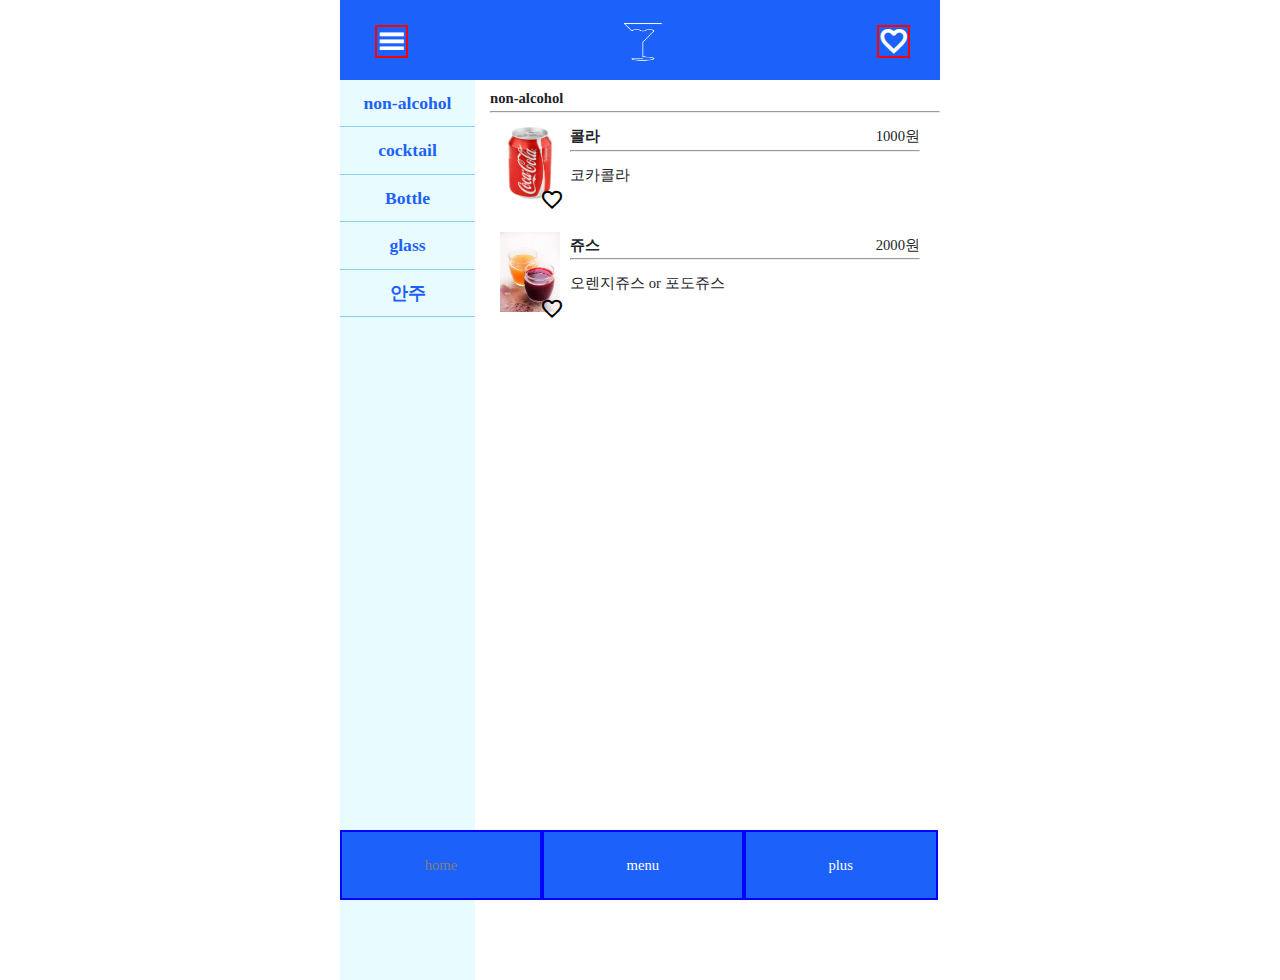
<file: Bmenu.html>
<!DOCTYPE html>
<html lang="ko">
    <head>
        <meta charset="utf-8">
		<meta name="viewport" content="width=device-width">
        <title>5B menu</title>
        <script src="https://code.jquery.com/jquery-1.12.4.min.js"></script>
        <script src="js/Bmenu.js"></script>
		<link href="https://fonts.googleapis.com/css2?family=Nanum+Gothic&display=swap" rel="stylesheet">
		<link rel="stylesheet" href="https://fonts.googleapis.com/css2?family=Material+Symbols+Sharp:opsz,wght,FILL,GRAD@48,400,0,0" />
        <link rel="stylesheet" href="https://fonts.googleapis.com/css2?family=Material+Symbols+Outlined:opsz,wght,FILL,GRAD@48,400,0,0" />
		<link rel="stylesheet" href="css/Bmenu.css">
    </head>   
    <body>
        <div id="layout">
            <header id="top">
				<h1>
					<button class="material-symbols-outlined">menu</button>
					<a href="index.html" target="_top"><img src="images/logo.png" alt="로고"></a>
					<!--<button class="material-symbols-sharp">favorite</button>-->
                		    	<button class="material-symbols-outlined">favorite</button>
				</h1>
				<div id="black">
					<nav>
						<ul>
							<li><a href="#">정보수정</a></li>
							<li><a href="#">스탬프</a></li>
							<li><a href="#">이벤트</a></li>
							<li><a href="#">공지사항</a></li>
						</ul>
					</nav>
				</div>
			</header>
			<main id="menu"> <!--메뉴부분 시작-->
                <nav id="left">  <!--메뉴 네비게이션-->
                    <ol>
						<li><a href="#non" class="non">non-alcohol</a></li>
						<li>
                            <a href="#">cocktail</a>
                            <nav>
								<a href="#Lv1" class="Lv1">Lv.1</a>
								<a href="#Lv2" class="Lv2">Lv.2</a>
								<a href="#Lv3" class="Lv3">Lv.3</a>
							</nav>
                        </li>
						<li><a href="#">Bottle</a></li>
						<li><a href="#">glass</a></li>
						<li><a href="#">안주</a></li>
					</ol>
                </nav>
                <div id="right">  <!--메뉴 이미지&설명-->
                    <div id="non">
                        <h4>non-alcohol</h4>
                        <hr>
                        <div>
                            <section> <!--#non에 <div>에서 <section> 하나 당 메뉴 하나-->
                                <div>
                                    <img src="images/cola.jpg">
                                    <button class="material-symbols-outlined">favorite</button>
                                </div>
                                <div class="m">
                                    <div id="NnP">
                                        <b>콜라</b>
                                        <span>1000원</span>
                                    </div>
                                    <hr>
                                    <span>코카콜라</span>
                                </div>
                            </section>
                            <section> <!--#non에 <div>에서 <section> 하나 당 메뉴 하나-->
                                <div >
                                    <img src="images/juice.jpg">
                                    <button class="material-symbols-outlined">favorite</button>
                                </div>
                                <div class="m">
                                    <div id="NnP">
                                        <b>쥬스</b>
                                        <span>2000원</span>
                                    </div>
                                    <hr>
                                    <span>오렌지쥬스 or 포도쥬스</span>
                                </div>
                            </section>
                        </div>
                    </div>  <!--#non 메뉴 끝-->
                    <div id="Lv1">
                        <h4>Lv.1</h4>
                        <hr>
                        <div>
                            <section> <!--#non에 <div>에서 <section> 하나 당 메뉴 하나-->
                                <div>
                                    <img src="images/cola.jpg">
                                    <button class="material-symbols-outlined">favorite</button>
                                </div>
                                <div class="m">
                                    <div id="NnP">
                                        <b>잭콕</b>
                                        <span>7000원</span>
                                    </div>
                                    <span>잭다니엘과 콜라를 섞어 만든 칵테일</span>
                                </div>
                            </section>
                        </div>
                    </div> <!--#Lv1 메뉴 끝-->
                    <div id="Lv2">
                        <h4>Lv.2</h4>
                        <hr>
                        <div>
                            <section> <!--#non에 <div>에서 <section> 하나 당 메뉴 하나-->
                                <div>
                                    <img src="images/cola.jpg">
                                    <button class="material-symbols-outlined">favorite</button>
                                </div>
                                <div class="m">
                                    <div id="NnP">
                                        <b>콜라</b>
                                        <span>1000원</span>
                                    </div>
                                    <span>코카콜라</span>
                                </div>
                            </section>
                        </div>
                    </div>  <!--#Lv2 메뉴 끝-->
                    <div id="Lv3">
                        <h4>Lv.3</h4>
                        <hr>
                        <div>
                            <section> <!--#non에 <div>에서 <section> 하나 당 메뉴 하나-->
                                <div>
                                    <img src="images/cola.jpg">
                                </div>
                                <div class="m">
                                    <div id="NnP">
                                        <b>콜라</b>
                                        <span>1000원</span>
                                    </div>
                                    <span>코카콜라</span>
                                </div>
                            </section>
                        </div>
                    </div> <!--#Lv3 메뉴 끝-->
                </div>  <!--#right 끝-->
            </main>     <!--메뉴부분 끝-->
            <footer>
                <div>
                    <a href="index.html" class="stay">home</a>
                    <a href="Bmenu.html">menu</a>
                    <a href="#">plus</a>
                </div>
            </footer>
            <!--<a href="#top" class="material-icons">keyboard_arrow_up</a>  이 top 아이콘은 js로 코딩 안해도 top:0;으로 가는 기능이 있나봄!-->
        </div>
    </body>
</html>
</file>
<file: css/Bmenu.css>
@charset "utf-8";

* {
	margin:0; padding:0;
	box-sizing:border-box;	
}
html, body {
	font:11pt/180% "나눔고딕";
	color:#222328;
}
img {
	max-width:100%;
}

#layout {
	width:600px; margin:auto;
    /*display:flex; 이거 하면 main이 header밑으로 안오고 옆으로 가짐. 하면 안됨*/
    position: relative; /*#black 때문에 있어야함. 없으면 브라우저 맨 왼쪽에 표시됨*/
}

/*** 상단 ***/
header {
	background:#1d61fb; color:white;
	padding:15px;
	height: 80px; width: 600px;
}
header h1 {
	text-align:center;
	padding: 20px 15px;
}
header h1 img {
	width: 50px; height: 50px; margin-top: -18px;
}
header button:first-of-type {  /*햄버거 아이콘 class="material-icons" dehaze*/
	float: left; /*붕 떠서 왼쪽으로 감*/
	padding: 0;
	background: none; border: 2px solid red;
	color: white; /*햄버거는 글씨로 여겨짐*/
	font-size: 2rem; font-weight: bold;
	margin-left: 5px; margin-top: -10px;
}
header button:last-of-type {  /*하트아이콘*/
	float: right;
	padding-top: 0;
	background: none; border: 2px solid red;
	color: white;
	font-size: 2rem; font-weight: bold;
	margin-top: -3px; margin-top: -10px;
}
/*  상단 햄버거아이콘 내비게이션 메뉴  */
#black {  /*상단부분 왼쪽에 있는 메뉴아이콘에 대해 적용시킴*/
	position: absolute;  /*위로 붕 떠서 어딘가로 이동하거나, 붕 떠서 컨텐츠 위에 있는 상태가 됨*/
	width: 100%; z-index: 1;  /*popup과 black은 부모가 다르기 때문에 popup인덱스1과 black인덱스1은 다름*/
	background: rgba(0,0,0,0.85);
	left: 0;  /*==>아이디가 black인 요소의 부모 요소인 header(->position설정 안돼있어서)에서 조상으로 거슬러 올라가서 position되어있는 곳까지 간 후 그 위치에서 왼쪽 0으로 설정하겠다는 의미*/
	height: 100%;
	display: none;  /*표시X*/
}
#black nav	{
	position: relative;  /*relative하는 이유는 nav의 자식들에게 애니메이션 적용시킬 예정이기 때문*/
	background: rgba(255, 255, 255, 0.9);
	width: 50%;	height: 40%;
	border-bottom-right-radius: 50px;
	left: -61%;
}
#black nav ul {
	display:flex; justify-content:space-between;
	list-style:none  inside;
	flex-direction: column; line-height: 400%;
	padding-top: 20px; margin-left: 30px;
}
#black nav a {
	margin-left:-3px;
} /*** 상단 끝 ***/


/*** 메뉴부분 ***/
main {
    display: flex;
    position: relative;
    background: #e8fbfe;
    height: 100vh;
}
/***메뉴의 왼쪽***/
#left {	
	width: 135px;
}
#left ol {
	list-style:none;
}
#left ol a {
	display:block;
	text-decoration:none;
	text-align:center;
}
/*메인 메뉴*/
#left li {
	border-bottom:1px solid skyblue;
}
#left li>a {
	background: #e8fbfe;
	color:#1d61fb; font-size:1.2rem;
	font-weight:bold; padding:10px;
}
#left li:hover>a {
	color: #e8fbfe; background: dodgerblue;
    font-size: 1.2rem;
}
/*왼쪽 메뉴 cocktail의 하위메뉴*/ 
#left nav {
	background: #e8fbfe;
	padding:5px; padding-bottom:10px;
	display:none;	
}
#left nav a {
		padding:6px; color: dodgerblue;
		font-size:1.1rem;
}
#left nav a:hover {
		color: #c3f0f8;
		font-weight:bold;
} 
/***메뉴의 오른쪽***/
#right {
    flex: 5; padding: 5px 0 0 15px; background: white;
}
#right section {display: flex; position: relative;}
#right section img {flex: 1; margin: 10px; width: 60px; height: 80px;}
#right section button {position: absolute; left: 50px; top: 75px; background: none; border: none;}
#NnP {flex: 3; margin-top: 10px;}
#NnP span {right: 0; margin-right: 20px; position: absolute;}
.m>hr {width: 350px;}
.m>span {margin-top: 10px; display: inline-block;}
#Lv1 {display: none;}
#Lv2 {display: none;}
#Lv3 {display: none;}


/*** 하단 ***/
footer {
	position:fixed; bottom:0;
    background: #1d61fb;
}
footer>div {
	display: flex;
	flex: 1;
	justify-content: space-between;
}
footer a { /*footer의 자손(+자식..?)인 a들에 대하여 적용*/
	border: 2px solid blue;
	padding: 20px 62pt; text-decoration: none;
	color: white;
}
footer a.stay {
	color: gray;
}
footer a:hover {
	color: lightgray;
}

/*TOP 아이콘  =>html에서 가려놓음*/
footer + a {  /*footer의 형제인 a에 대해서 적용*/
	position:fixed; bottom:70px;
	background:white;
	border-radius:5px;
	box-shadow:0 0 5px black;
	right:calc(((100% - 600px) / 2) + 5px);
}
footer + a:hover {
	background:aqua;
}
</file>
